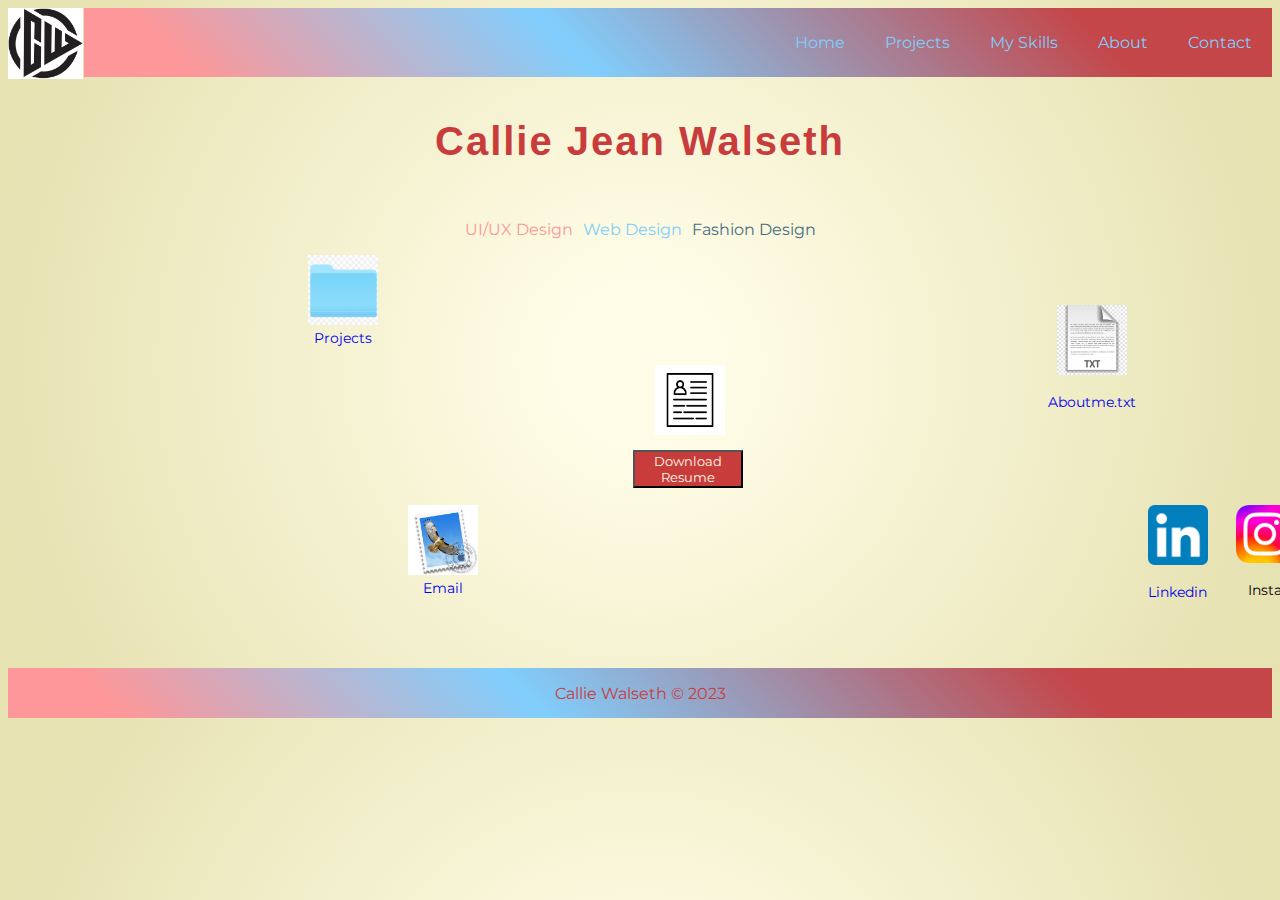
<file: index.html>
<!DOCTYPE html>
<html lang="en">
<head>
    <meta charset="UTF-8">
    <meta name="viewport" content="width=device-width, initial-scale=1.0">
    <title>Webpage</title>
    <link rel="stylesheet" href="./css/style.css">
    
</head>
<body>
    <div class="container">
    <header class="navigation">
        <nav>
            <section id="navigation">
                <ul>
                    <li><a>Contact</a></li>
                    <li><a href="about.html">About</a></li>
                    <li><a href="myskills.html">My Skills</a></li>
                    <li><a href="projects.html">Projects</a></li>
                    <li><a href="index.html">Home</a></li>
                  </ul>
            </section>
        </nav>
        <img class="logo" src="./images/logo.jpg"  alt="">
    </header>
        <h3 id="name">Callie Jean Walseth</h3>
        <div class="skills">
            <p id="ui-ux">UI/UX Design</p>
            <p id="web">Web Design</p>
            <p id="fashion">Fashion Design</p>
        </div>
        <div class="apps">
            <div class="projects">
                <a href="projects.html" style="text-decoration: none;">
                <img src="./images/projects.png" alt="" style="width: 70px; height: auto;">
                <figcaption>Projects</figcaption></a>
            </div>
            <div class="email">
                <a href="walsethcallie@gmail.com" style="text-decoration: none;">
                <img src="./images/Mail-App-JPG-Icon.jpg" alt="" style="width: 70px; height: auto;">
                <figcaption>Email</figcaption></a>
            </div>
            <div class="resume">
                <img src="./images/resume.jpg" alt="" style="width: 70px; height: auto;">
                <figure>Resume.pdf</figure>
            </div>
            <div class="about">
                <a href="about.html" style="text-decoration: none;">
                <img src="./images/text-file-computer-icons-macintosh-operating-systems-computer-file-txt-file-icon-text-file-icons-softiconsm.jpg" alt="" style="width: 70px; height: auto;">
                <figure>Aboutme.txt</figure></a>
            </div>
            <div class="linkedin">
                <a href="www.linkedin.com/in/callie-walseth-36970a109" style="text-decoration: none;">
                <img src="./images/LinkedIn_icon.svg.png" alt="" style="width: 60px; height: auto;">
                <figure>Linkedin</figure></a>
            </div>
            <div class="insta">
                <img src="./images/Instagram.png" alt="" style="width: 58px; height: auto;">
                <figure>Insta</figure>
            </div>
        </div>
        <div class="button">
            <button>Download Resume</button>
        </div>
    </div>
    <footer><span>Callie Walseth &copy; 2023</span></footer>
</body>

<script src="/js/script.js"></script>
</html>
</file>
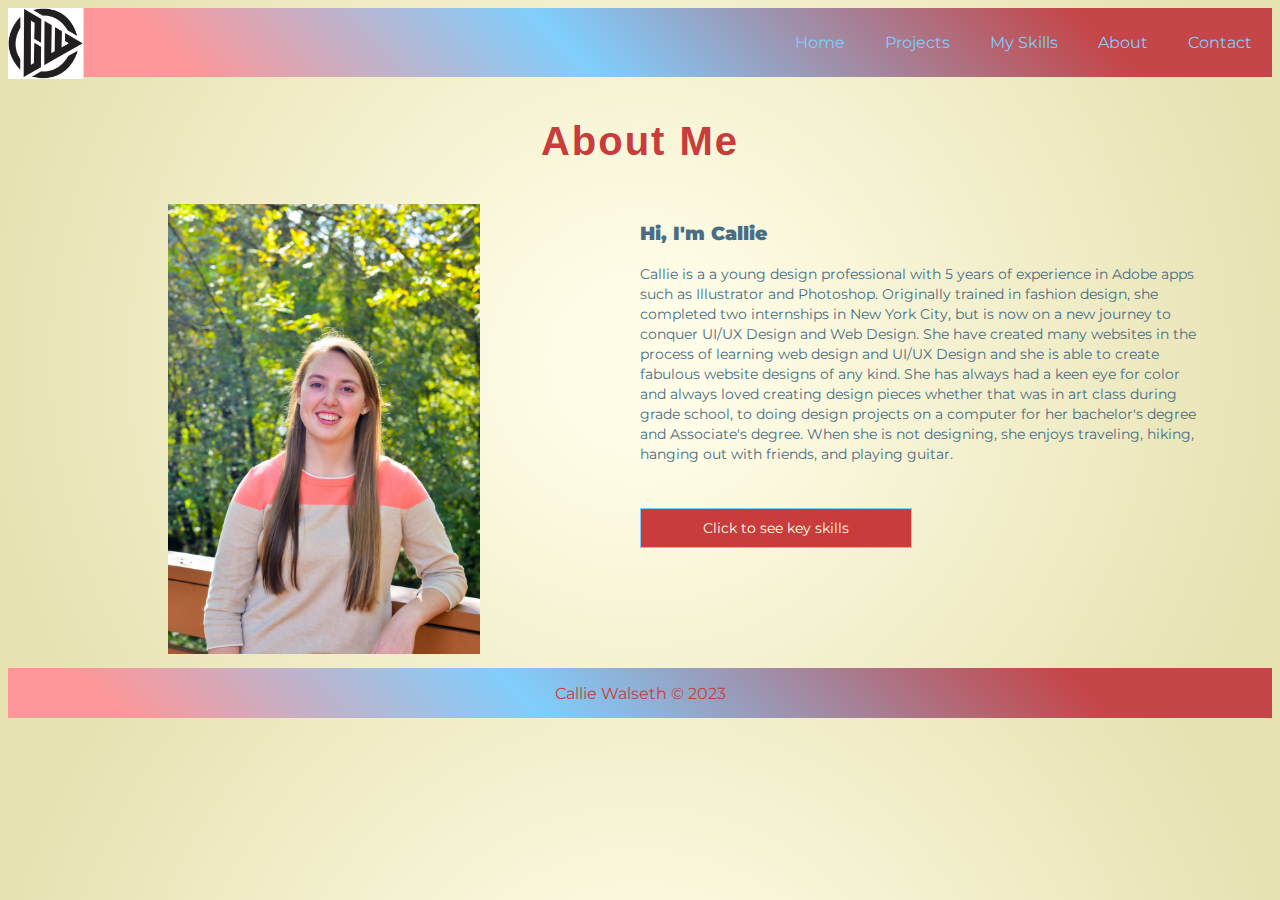
<file: about.html>
<!DOCTYPE html>
<html lang="en">
  <head>
    <meta charset="UTF-8" />
    <meta name="viewport" content="width=device-width, initial-scale=1.0" />
    <title>Webpage</title>
    <link rel="stylesheet" href="./css/style.css" />
  </head>
  <body>
    <div class="container">
      <header class="navigation">
        <nav>
          <section id="navigation">
            <ul>
              <li><a>Contact</a></li>
              <li><a href="about.html">About</a></li>
              <li><a href="myskills.html">My Skills</a></li>
              <li><a href="projects.html">Projects</a></li>
              <li><a href="index.html">Home</a></li>
            </ul>
          </section>
        </nav>
        <img class="logo" src="./images/logo.jpg" alt="" />
      </header>
      <h3 id="name">About Me</h3>
      <section class="about-img">
        <img
          src="/images/personal-photo.JPEG"
          style="height: 450px; width: auto"
          alt=""
        />
      </section>
      <div class="about-txt">
        <h3><b>Hi, I'm Callie</b></h3>
        <p>
          Callie is a a young design professional with 5 years of experience in
          Adobe apps such as Illustrator and Photoshop. Originally trained in
          fashion design, she completed two internships in New York City, but is
          now on a new journey to conquer UI/UX Design and Web Design. She have
          created many websites in the process of learning web design and UI/UX
          Design and she is able to create fabulous website designs of any kind.
          She has always had a keen eye for color and always loved creating
          design pieces whether that was in art class during grade school, to
          doing design projects on a computer for her bachelor's degree and
          Associate's degree. When she is not designing, she enjoys traveling,
          hiking, hanging out with friends, and playing guitar.
        </p>
        <div id="key-skills">Click to see key skills</div>
        <div id="skills-list">
          Figma<br />
          Adobe Photoshop & Illustrator<br />
          Adobe XD<br />
          User Trend Research<br />
          User Interviewing<br />
          Compiling data<br />
          Web Design - HTML/CSS<br />
          Wire framing and Prototyping
        </div>
      </div>
    </div>
    <footer><span>Callie Walseth &copy; 2023</span></footer>
  </body>

  <script src="https://code.jquery.com/jquery-3.4.1.js"></script>
  <script src="/js/script.js"></script>
</html>
</file>
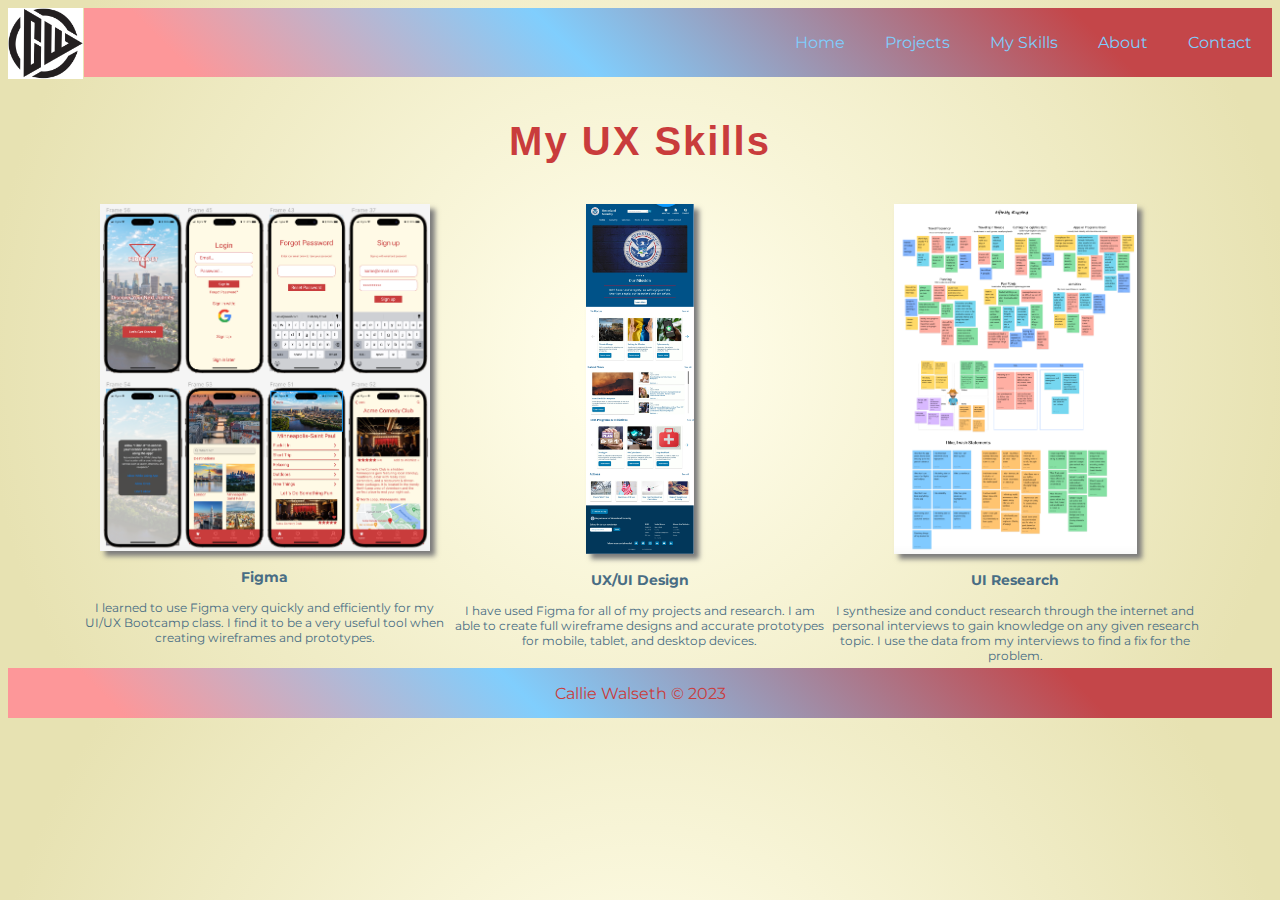
<file: myskills.html>
<!DOCTYPE html>
<html lang="en">
  <head>
    <meta charset="UTF-8" />
    <meta name="viewport" content="width=device-width, initial-scale=1.0" />
    <title>Webpage</title>
    <link rel="stylesheet" href="./css/style.css" />
  </head>
  <body>
    <div class="container">
      <header class="navigation">
        <nav>
          <section id="navigation">
            <ul>
              <li><a>Contact</a></li>
              <li><a href="about.html">About</a></li>
              <li><a href="myskills.html">My Skills</a></li>
              <li><a href="projects.html">Projects</a></li>
              <li><a href="index.html">Home</a></li>
            </ul>
          </section>
        </nav>
        <img class="logo" src="./images/logo.jpg" alt="" />
      </header>
      <h3 id="name">My UX Skills</h3>
      <!--  My UX Skills section coded using CSS flex -->
      <section class="myskills">
        <div class="figma">
            <img src="./images/figma.png" style="width: 330px;" alt="">
            <h3>Figma</h3>
            <p>I learned to use Figma very quickly and efficiently for my UI/UX Bootcamp class. I find it to be a very useful tool when creating wireframes and prototypes.</p>
        </div>
        <div class="uxui-design">
            <img src="./images/uxdesign.png" style="height: 350px;" alt="">
            <h3>UX/UI Design</h3>
            <p>I have used Figma for all of my projects and research. I am able to create full wireframe designs and accurate prototypes for mobile, tablet, and desktop devices.</p>
        </div>
        <div class="ui-research">
            <img src="./images/uiresearch.png" style="height: 350px;" alt="">
            <h3>UI Research</h3>
            <p>I synthesize and conduct research through the internet and personal interviews to gain knowledge on any given research topic. I use the data from my interviews to find a fix for the problem.</p>
        </div>
        
      </section>
    </div>
    <footer><span>Callie Walseth &copy; 2023</span></footer>
  </body>

  <script src="/js/script.js"></script>
</html>
</file>
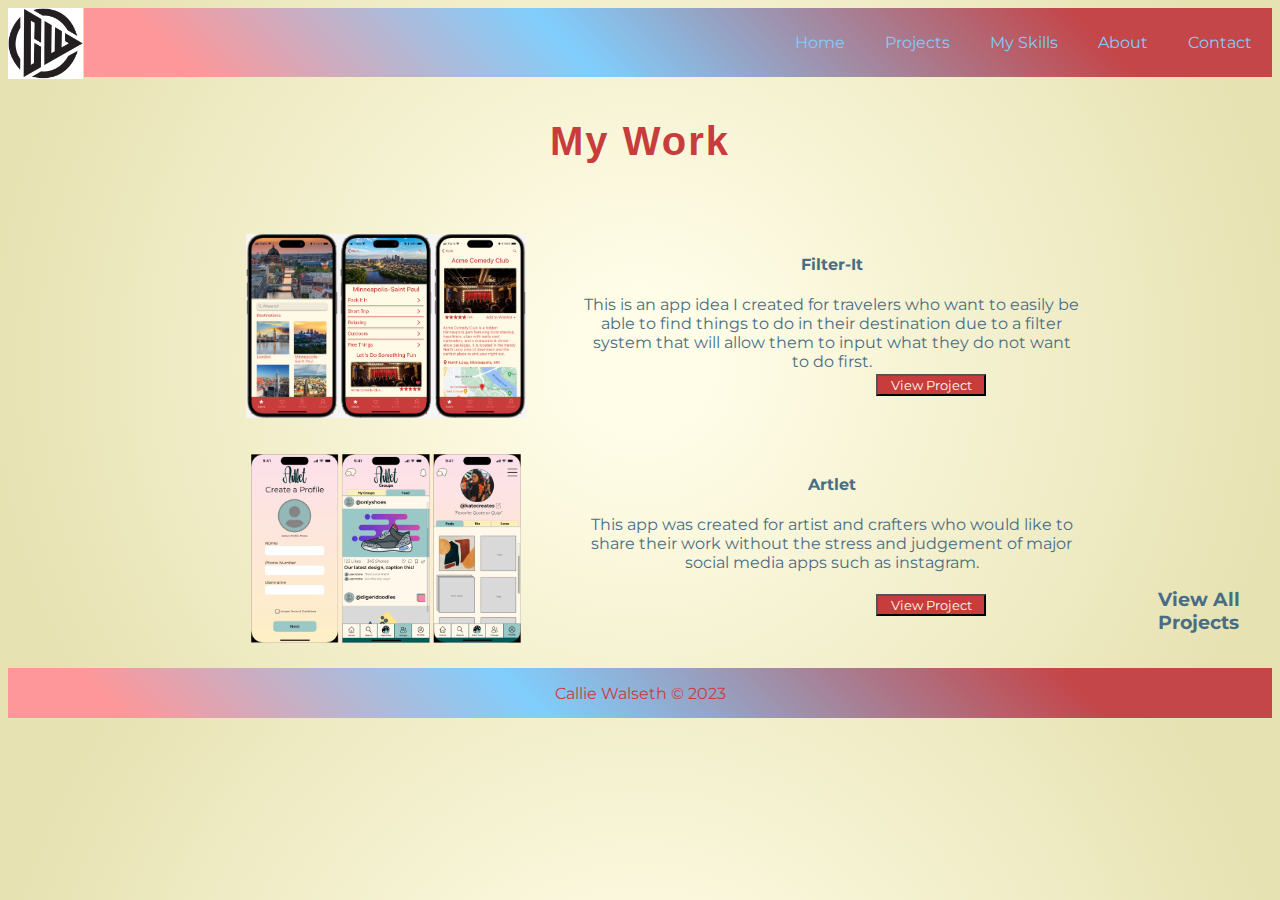
<file: projects.html>
<!DOCTYPE html>
<html lang="en">
<head>
    <meta charset="UTF-8">
    <meta name="viewport" content="width=device-width, initial-scale=1.0">
    <title>Webpage</title>
    <link rel="stylesheet" href="./css/style.css">
    
</head>
<body>
    <div class="container">
    <header class="navigation">
        <nav>
            <section id="navigation">
                <ul>
                    <li><a>Contact</a></li>
                    <li><a href="about.html">About</a></li>
                    <li><a href="myskills.html">My Skills</a></li>
                    <li><a href="projects.html">Projects</a></li>
                    <li><a href="index.html">Home</a></li>
                  </ul>
            </section>
        </nav>
        <img class="logo" src="./images/logo.jpg" alt="">
    </header>
        <h3 id="name">My Work</h3>
        <section class="mywork">
            <!-- My Work Section Constructed using CSS Grid -->
            <div class="workgrid">
                <div><img src="./images/Filter-it.png" style="width: 280px;" alt=""></div>
                <div>
                    <h4>Filter-It</h4>
                    <p>This is an app idea I created for travelers who want to easily be able to find things to do in their destination due to a filter system that will allow them to input what they do not want to do first.</p>
                    <button id="filter-button">View Project</button>
                </div>
                <div><img src="./images/Artlet.png" style="width: 270px;" alt=""></div>
                <div>
                    <h4>Artlet</h4>
                    <p>This app was created for artist and crafters who would like to share their work without the stress and judgement of major social media apps such as instagram.</p>
                    <button id="artlet-button">View Project</button>
                </div>
            </div>
            <h3 id="h3-work">View All Projects</h3>

        </section>
    </div>
    <footer><span>Callie Walseth &copy; 2023</span></footer>
</body>

<script src="/js/script.js"></script>
</html>
</file>
<file: css/style.css>
@import url('https://fonts.googleapis.com/css2?family=Montserrat&family=Open+Sans&display=swap');
/* font-family: 'Montserrat', sans-serif; */
@import url('https://fonts.cdnfonts.com/css/keep-on-truckin-2');
/* font-family: 'Keep on Truckin', sans-serif; */
                                                
body {
    /* background-color: #fffde8 */
    background: radial-gradient(circle, rgba(255,253,232,1) 9%, rgba(231,226,178,1) 89%);
}
.container {
    height: 660px;
    width: 100%;
}
ul {
    list-style-type: none;
    margin: 0;
    padding: 0;
    overflow: hidden;
    /* background-color: #C93C3C; */
    background: linear-gradient(45deg, rgba(253,151,153,1) 9%, rgba(128,206,253,1) 41%, rgba(196,70,73,1) 84%);
    width: 94%;
    float: right;
    font-family: 'Montserrat', sans-serif;
  }
  
  li {
    float: right;
  }
  
  li a {
    display: block;
    color: #80CEFD;
    text-align: center;
    padding: 25px 20px;
    text-decoration: none;
  }
  
  li a:hover {
    background-color: #9a2e2e;
  }
  .logo  {
    width: 75px;
    height: auto;
    display: flex;
  }
  #name {
    font-family: 'Keep on Truckin', sans-serif;
    color: #C93C3C;
    font-size: 2.5em;
    text-align: center;
    display: flex;
    justify-content: center;
    letter-spacing: 2px;
  }
.skills {
    display: flex;
    justify-content: center;
    margin: 0 auto;
    font-family: 'Montserrat', sans-serif;
}
#ui-ux {
    color: #FD9799;
    margin-right: 10px;
}
#web {
    color: #80CEFD;
    margin-right: 10px;
}
#fashion {
    color: #496D84;
}
.apps {
    position: relative;
    font-family: 'Montserrat', sans-serif;
}
.projects {
    position: absolute;
    text-align: center;
    left: 300px;
    font-size: 14px;
    /* text-decoration: none; */
}
.email {
    position: absolute;
    text-align: center;
    top: 250px;
    left: 400px;
    font-size: 14px;
    /* text-decoration: none; */
}
.resume  {
    position: absolute;
    text-align: center;
    top: 110px;
    left: 600px;
    font-size: 14px;
}
.about {
    position: absolute;
    text-align: center;
    font-size: 14px;
    left: 1000px;
    top: 50px;
}
.linkedin {
    position: absolute;
    text-align: center;
    font-size: 14px;
    top: 250px;
    left: 1100px;
}
.insta {
    position: absolute;
    text-align: center;
    font-size: 14px;
    top: 250px;
    left: 1200px;
}
button {
    position: absolute;
    width: 110px;
    background-color: #C93C3C;
    color: #fffde8;
    top: 450px;
    left: 633px;
    font-family: 'Montserrat', sans-serif;
}
button:hover {
    /* background-color: #496D84; */
    background: linear-gradient(45deg, rgba(253,151,153,1) 9%, rgba(128,206,253,1) 41%, rgba(73,109,128,1) 74%);
}




/* /////// my skills page starts here  */
section.myskills {
    height: 450px;
    width: 90%;
    justify-content: center;
    margin: 0 auto;
    display: flex;
    font-family: 'Montserrat', sans-serif;
    color: #496D84;
}
div.figma {
    width: 33%;
    text-align: center;  
    font-size: 12px; 
}
.figma img {
    box-shadow: 5px 5px 5px rgb(124, 124, 124);
}
div.uxui-design {
    width: 33%;
    text-align: center;
    font-size: 12px;
}
.uxui-design img {
    box-shadow: 5px 5px 5px rgb(124, 124, 124);
}
div.ui-research {
    width: 33%;
    text-align: center;
    font-size: 12px;
}
.ui-research img {
    box-shadow: 5px 5px 5px rgb(124, 124, 124);
}


/* ////// projects starts here  */
section.mywork {
    position: relative;
    font-family: 'Montserrat', sans-serif;
    color: #496D84;
}
.workgrid {
    display: grid;
    grid-template-columns: 30% 40%;
    grid-template-rows: 210px 210px;
    gap: 10px;
    padding: 10px;
    justify-content: center;
}
.workgrid > div {
    text-align: center;
    padding: 20px 0;
}
button#filter-button {
    position: absolute;
    top: 170px;
    margin-left: 235px;
}
button#artlet-button {
    position: absolute;
    top: 390px;
    margin-left: 235px;
}
#filter-button:hover, #artlet-button:hover {
    /* background-color: #496D84; */
    background: linear-gradient(45deg, rgba(253,151,153,1) 9%, rgba(128,206,253,1) 41%, rgba(73,109,128,1) 74%);
}
#h3-work {
    position: absolute;
    margin-left: 1150px;
    bottom: 1px;
}
#h3-work:hover {
    color: #FD9799;
}
/* about me page ///////// */
section.about-img {
    width: 50%;
    float: left;
    height: 450px;
    display: flex;
    justify-content: center;
    margin: 0 auto;
}
div.about-txt {
    width: 50%;
    float: right;
    height: 450px;
    color: #496D84;
    font-family: 'Montserrat', sans-serif;
}
div.about-txt p {
    width: 90%;
    font-size: 14px;
    line-height: 20px;
    padding-bottom: 30px;
}
#skills-list, #key-skills {
    font-family: 'Montserrat', sans-serif;
    color: #fffde8;
    padding: 10px;
    width: 250px;
    text-align: center;
    background-color:#C93C3C;
    border: solid 1px #80CEFD;
    font-size: 14px;
  }
  #key-skills:hover {
    background: linear-gradient(45deg, rgba(253,151,153,1) 9%, rgba(128,206,253,1) 41%, rgba(73,109,128,1) 74%);
  }
  #skills-list {
    font-family: 'Montserrat', sans-serif;
    display: none;
    width: 250px;
  }

/* ///////// footer below  */
footer {
    font-family: 'Montserrat', sans-serif;
    height: 50px;
    background: linear-gradient(45deg, rgba(253,151,153,1) 9%, rgba(128,206,253,1) 41%, rgba(196,70,73,1) 84%);
    color: #C93C3C;
    display: flex;
    align-items: center;
    justify-content: center;
    visibility: visible;
}


/* ///// media screen starts here  */

@media only screen and (max-width: 600px) {
    div.container {
        height: 1000px;
    }
    ul {
        width: 86%;
        display: inline-block;
    }
    li {
        font-size: 8px;
    }
    .logo {
        width: 65px;
    }
    section.mywork {
        position: relative;
        font-family: 'Montserrat', sans-serif;
        color: #496D84;
        /* background-color: red;
        height: 450px;
        display: grid;
        grid-template-columns: 300px 300px; */
        /* background-color: white; */
        /* grid-area: ; */
    }
    .workgrid {
        grid-template-rows: 170px 200px 180px;
        grid-template-columns: 1fr;
    }
    .workgrid > div {
        /* background-color: #80CEFD; */
        text-align: center;
        padding: 20px 0;
    }
    button#filter-button {
        position: absolute;
        top: 300px;
        float: left;
        width: 30px;
        height: 30px;
    }
    button#artlet-button {
        width: 20px;
    }
    #filter-button:hover, #artlet-button:hover {
        background-color: #496D84;
    }
    #h3-work {
        position: absolute;
        justify-content: center;
        margin-left: 160px;
        top: 760px;
    }
    #h3-work:hover {
        color: #FD9799;
    }
}
</file>
